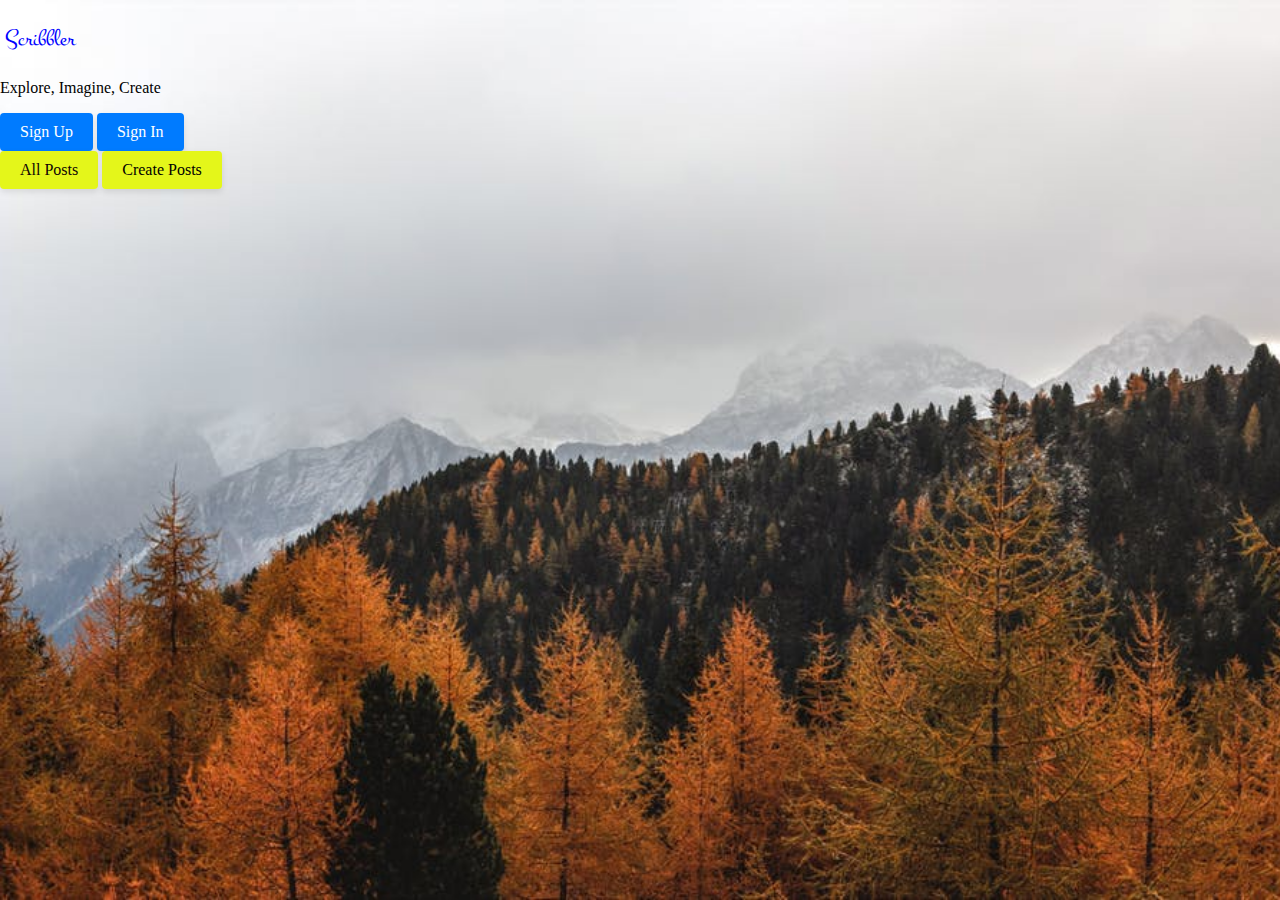
<file: index.html>
<!DOCTYPE html>
<html>

<head>
  <link href="https://fonts.googleapis.com/css?family=Montez&display=swap" rel="stylesheet">
    <!-- TODO: Include Font Awesome file here -->
    <!-- TODO: Include Google Fonts file here -->
   <link rel="stylesheet" href="styles/css/index.css">
</head>

<body style="margin: 0; padding: 0; background-image: url('images/background.jpg'); background-size: cover; background-repeat: no-repeat; background-attachment: fixed;">

    <div class="header-container">
        <div class="header">
            <p class="logo">Scribbler</p>
            <p class="logo-subheading">Explore, Imagine, Create</p>
            <a href="html/signup.html" class="signup-button">Sign Up</a>
            <a href="html/signin.html" class="signin-button">Sign In</a>
        </div>
       
        <a href="html/postslist.html" class="all-posts">All Posts</a>
        <a href="html/createPost.html" class="create-posts">Create Posts</a>
       </div>

        
        <!-- TODO: Include all your code for the header and home page here -->
</body>
</html>
</file>
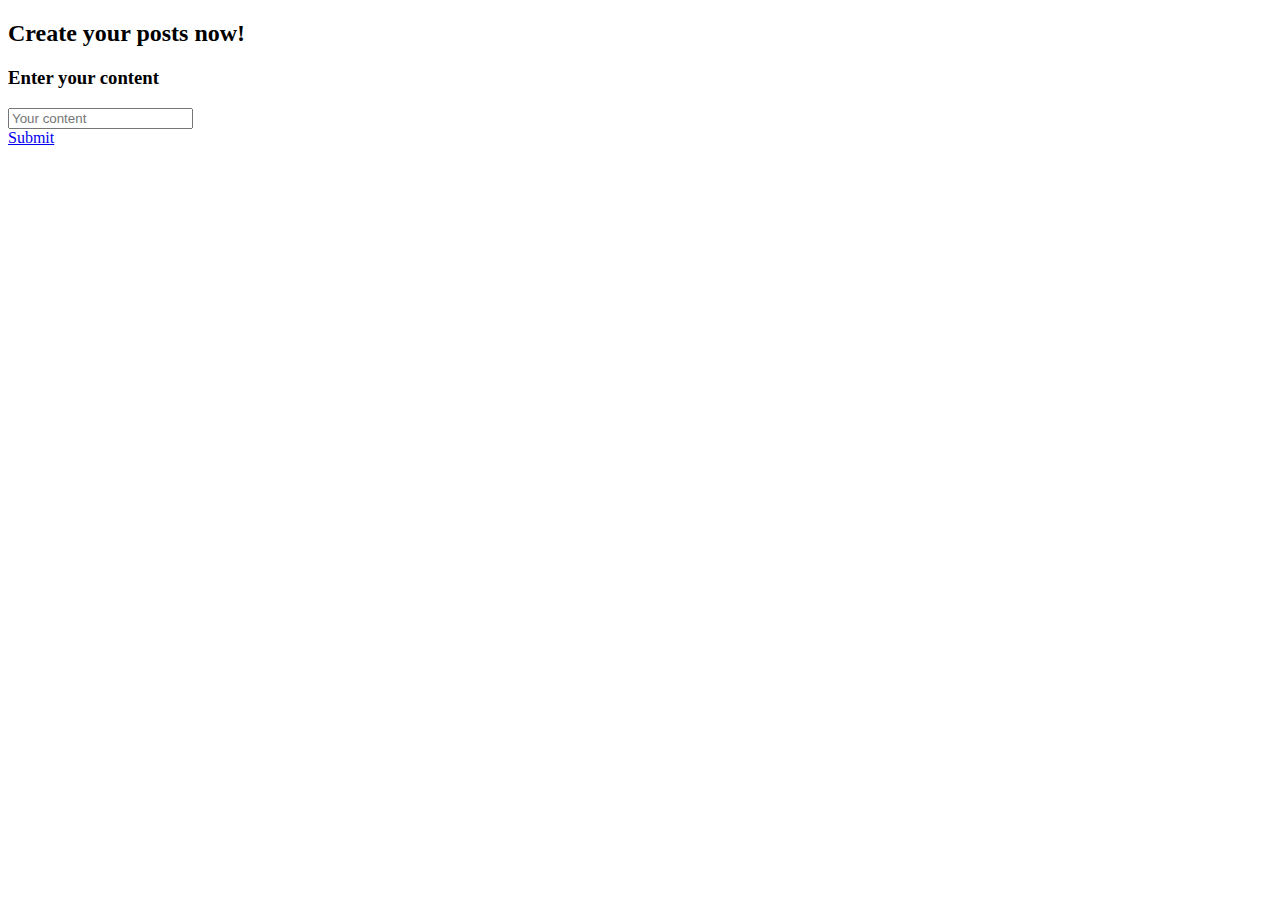
<file: html/createPost.html>
<!DOCTYPE html>
<html lang="en">
<head>
    <meta charset="UTF-8">
    <meta http-equiv="X-UA-Compatible" content="IE=edge">
    <meta name="viewport" content="width=device-width, initial-scale=1.0">
    <title>Create Posts</title>
</head>
<body>
    <div class="floating-form">
        <h2>Create your posts now!</h2>
        <form action="#" method="post">
          
          <h3>Enter your content</h3>
          <input type="text" name="name" placeholder="Your content" required class="larger-input">

        <br>

        <a href="/index.html" class="signin-button">Submit</a>
</body>
</html>
</file>
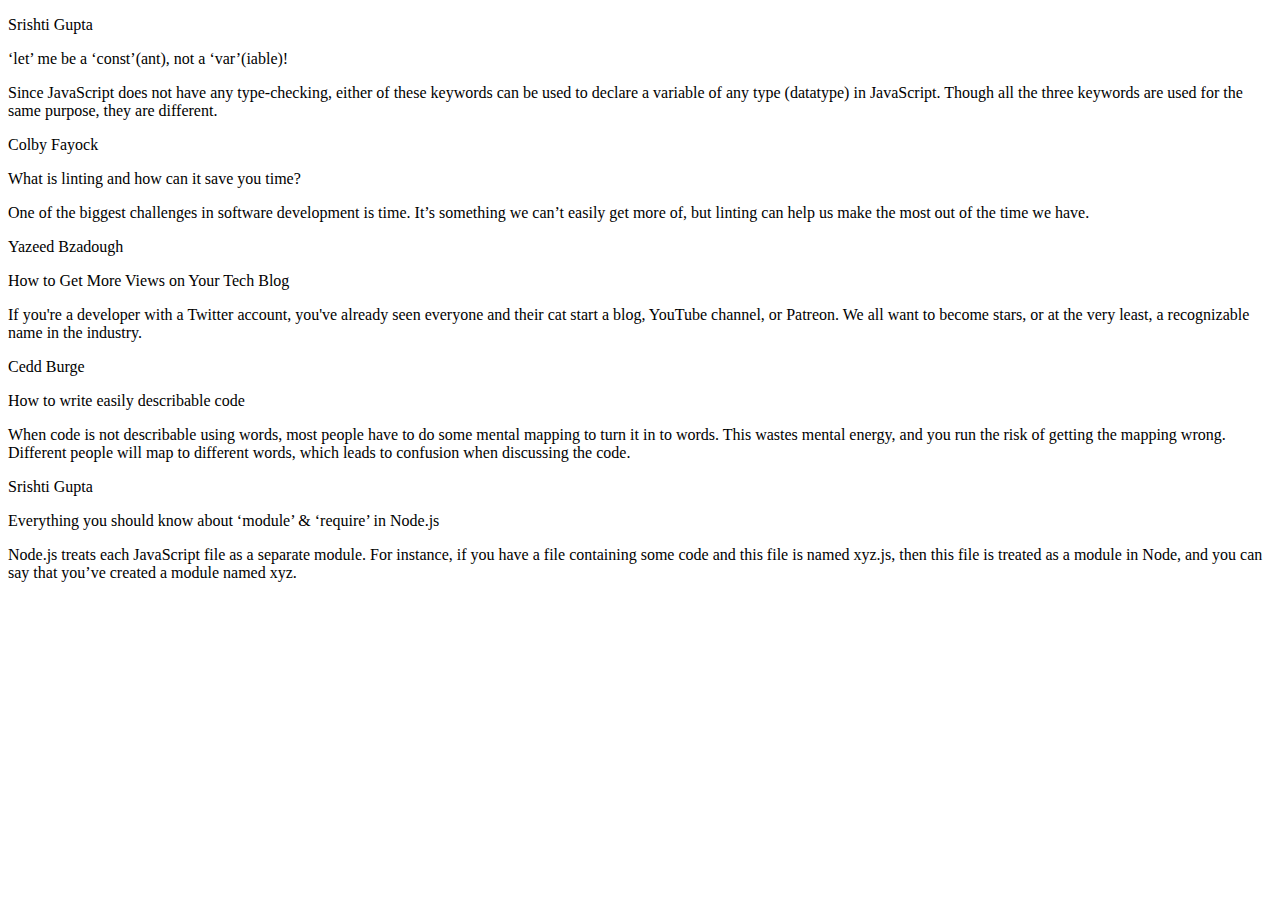
<file: html/postslist.html>
<!DOCTYPE html>
<html>

<head>
    
    <!-- TODO: Include Font Awesome file here -->
    <!-- TODO: Include Google Fonts file here -->
</head>

<body>
    <!-- TODO: Include code for header here -->

    <!-- ATTENTION: The HTML code for the list of posts has been given to you. You can feel free to add/delete/modify this code. You need to write the proper CSS and JavaScript code corresponding to this page so that the result looks like the screenshots given to you in the Project Statement. -->

    <!-- list of all posts starts here -->
    <div>

        <!-- post 1 starts here -->
        <div>
            <div>
                <p>Srishti Gupta</p>
            </div>

            <div>
                <div>
                    <p>‘let’ me be a ‘const’(ant), not a ‘var’(iable)!</p>
                    <span>
                        <!-- TODO: Include Font Awesome icon for delete icon here -->
                    </span>
                </div>
                <p>Since JavaScript does not have any type-checking, either of these keywords can be used to declare a variable of any type (datatype) in JavaScript. Though all the three keywords are used for the same purpose, they are different.</p>
                <span>
                    <!-- TODO: Include Font Awesome icon for horizontal ellipsis icon here -->
                </span>
            </div>
        </div>
        <!-- post 1 ends here -->

        <!-- post 2 starts here -->
        <div>
            <div>
                <p>Colby Fayock</p>
            </div>

            <div>
                <div>
                    <p>What is linting and how can it save you time?</p>
                    <span>
                        <!-- TODO: Include Font Awesome icon for delete icon here -->
                    </span>
                </div>
                <p>One of the biggest challenges in software development is time. It’s something we can’t easily get more of, but linting can help us make the most out of the time we have.</p>
                <span>
                    <!-- TODO: Include Font Awesome icon for horizontal ellipsis icon here -->
                </span>
            </div>
        </div>
        <!-- post 2 ends here -->

        <!-- post 3 starts here -->
        <div>
            <div>
                <p>Yazeed Bzadough</p>
            </div>

            <div>
                <div>
                    <p>How to Get More Views on Your Tech Blog</p>
                    <span>
                        <!-- TODO: Include Font Awesome icon for delete icon here -->
                    </span>
                </div>
                <p>If you're a developer with a Twitter account, you've already seen everyone and their cat start a blog, YouTube channel, or Patreon. We all want to become stars, or at the very least, a recognizable name in the industry.</p>
                <span>
                    <!-- TODO: Include Font Awesome icon for horizontal ellipsis icon here -->
                </span>
            </div>
        </div>
        <!-- post 3 ends here -->

        <!-- post 4 starts here -->
        <div>
            <div>
                <p>Cedd Burge</p>
            </div>

            <div>
                <div>
                    <p>How to write easily describable code</p>
                    <span>
                        <!-- TODO: Include Font Awesome icon for delete icon here -->
                    </span>
                </div>
                <p>When code is not describable using words, most people have to do some mental mapping to turn it in to words. This wastes mental energy, and you run the risk of getting the mapping wrong. Different people will map to different words, which
                    leads to confusion when discussing the code.</p>
                <span>
                    <!-- TODO: Include Font Awesome icon for horizontal ellipsis icon here -->
                </span>
            </div>
        </div>
        <!-- post 4 ends here -->

        <!-- post 5 starts here -->
        <div>
            <div>
                <p>Srishti Gupta</p>
            </div>

            <div>
                <div>
                    <p>Everything you should know about ‘module’ & ‘require’ in Node.js</p>
                    <span>
                        <!-- TODO: Include Font Awesome icon for delete icon here -->
                    </span>
                </div>
                <p>Node.js treats each JavaScript file as a separate module. For instance, if you have a file containing some code and this file is named xyz.js, then this file is treated as a module in Node, and you can say that you’ve created a module
                    named xyz.</p>
                <span>
                    <!-- TODO: Include Font Awesome icon for horizontal ellipsis icon here -->
                </span>
            </div>
        </div>
        <!-- post 5 ends here -->

        <!-- TODO: Write code for delete post modal here -->

    </div>
    <!-- list of all posts ends here -->
</body>

</html>
</file>
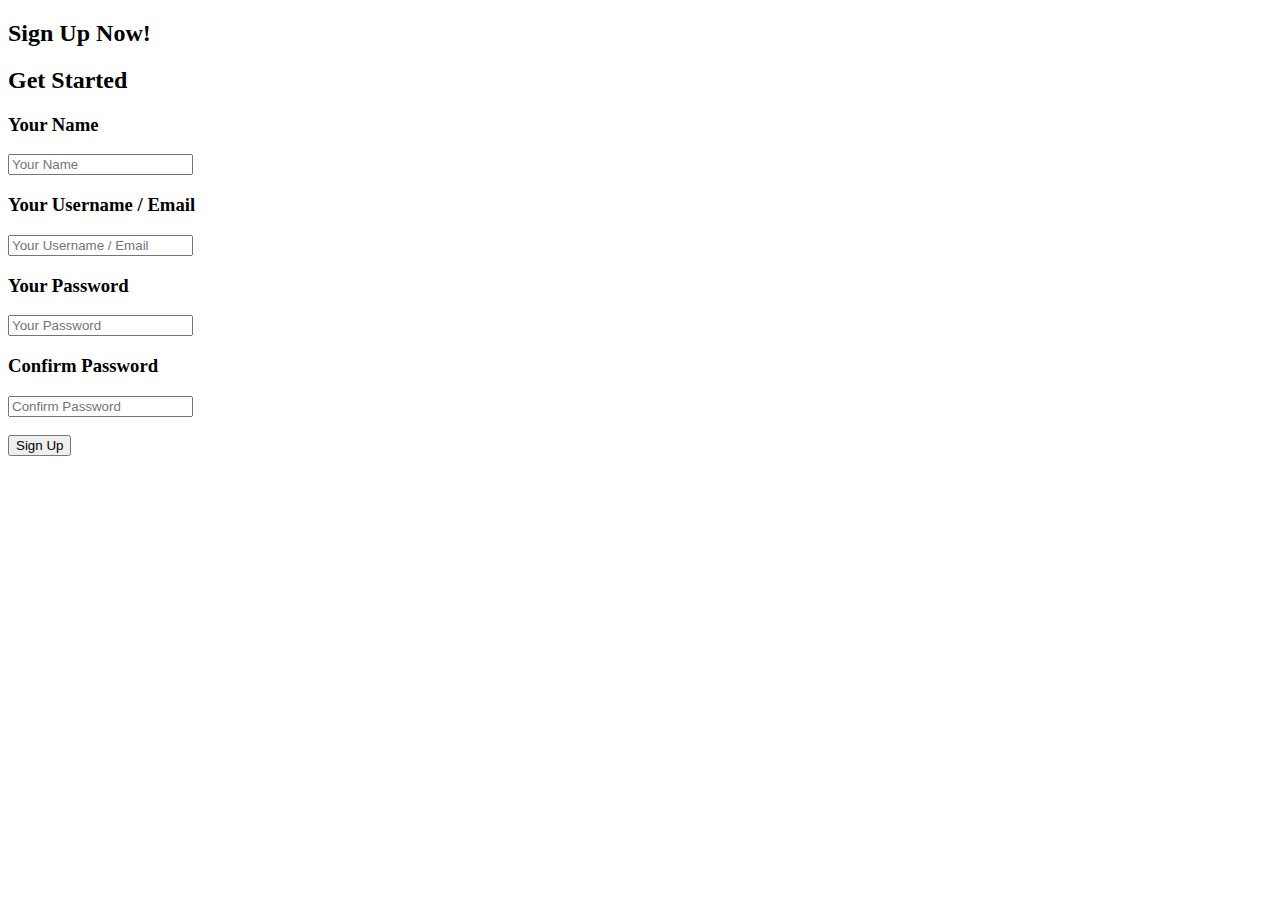
<file: html/signup.html>
<!DOCTYPE html>
<html lang="en">
<head>
    <meta charset="UTF-8">
    <meta http-equiv="X-UA-Compatible" content="IE=edge">
    <meta name="viewport" content="width=device-width, initial-scale=1.0">
    <title>Sign Up</title>
</head>
<body>
    <div class="floating-form">
        <h2>Sign Up Now!</h2>
        <form action="#" method="post">
          <h2>Get Started</h2>
          <h3>Your Name</h3>
          <input type="text" name="name" placeholder="Your Name" required>
        <br>
        <h3>Your Username / Email</h3>
          <input type="email" name="email" placeholder="Your Username / Email" required>
        <br>
      <h3>Your Password</h3>
        <input type="email" name="email" placeholder="Your Password" required>
      <br>
      <h3>Confirm Password</h3>
        <input type="email" name="email" placeholder="Confirm Password" required>
      <br>
      <br>
          <input type="submit" value="Sign Up">
        </form>
      </div>
      
</body>
</html>
</file>
<file: styles/css/index.css>
.logo{
  margin-left: 5px;
  font-size: 24px;
  color: blue;
  font-family: 'Montez', cursive; 
}
.signup-button {
  display: inline-block;
  background-color: #007bff;
  color: white;
  padding: 10px 20px;
  text-decoration: none;
  border-radius: 4px;
  box-shadow: 0px 3px 6px rgba(0, 0, 0, 0.1);
}
.signin-button {
  display: inline-block;
  background-color: #007bff;
  color: white;
  padding: 10px 20px;
  text-decoration: none;
  border-radius: 4px;
  box-shadow: 0px 3px 6px rgba(0, 0, 0, 0.1);
}
.all-posts {
  display: inline-block;
  background-color: #e4f61a;
  color: rgb(15, 4, 4);
  padding: 10px 20px;
  text-decoration: none;
  border-radius: 4px;
  box-shadow: 0px 3px 6px rgba(0, 0, 0, 0.1);
}
.create-posts {
  display: inline-block;
  background-color: #e4f61a;
  color: rgb(1, 0, 0);
  padding: 10px 20px;
  text-decoration: none;
  border-radius: 4px;
  box-shadow: 0px 3px 6px rgba(0, 0, 0, 0.1);
}

.larger-input {
    width: 300px;
    height: 40px;
   
  }
</file>
